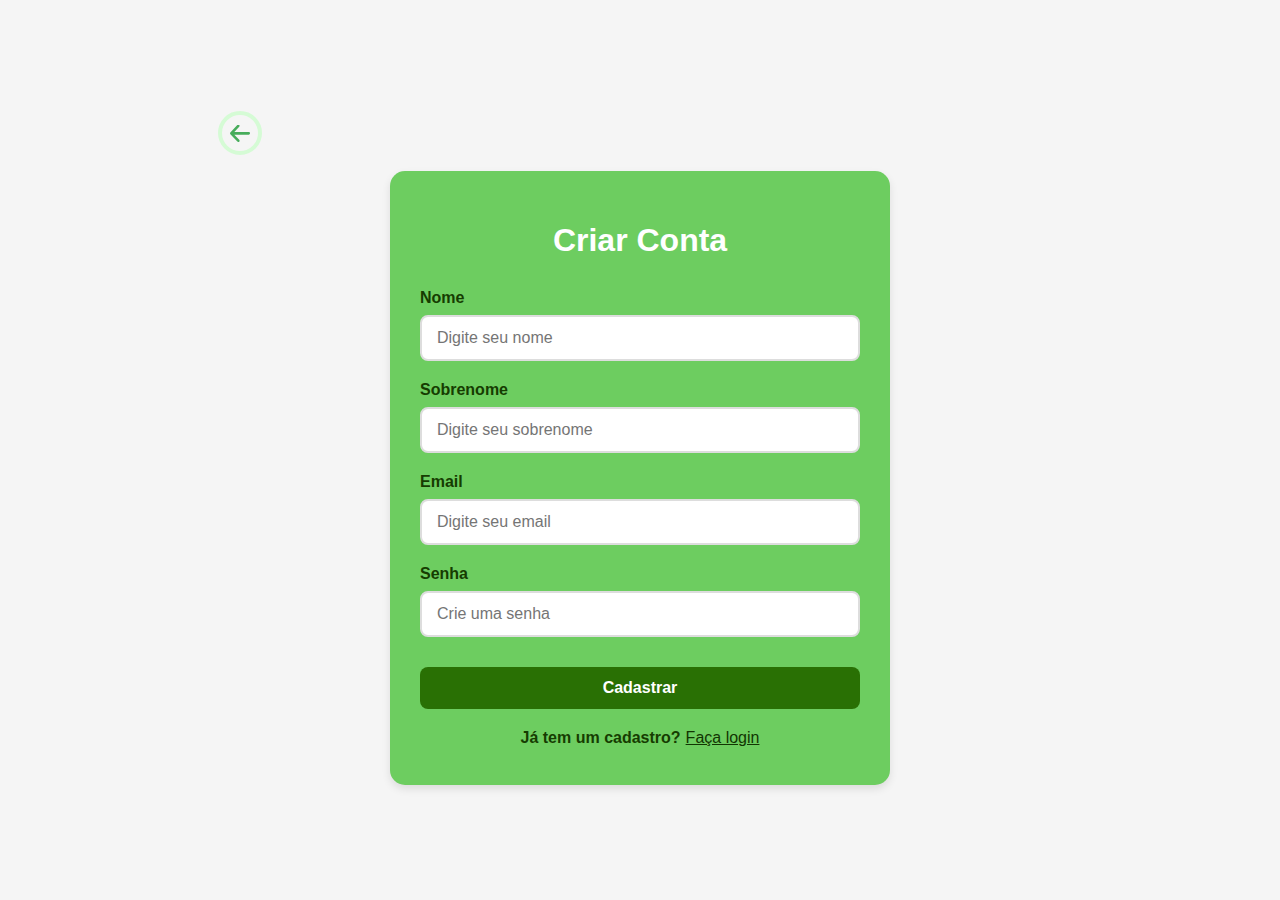
<file: PI FATEC/ProjIntegrador/telas/cadastro.html>
<!DOCTYPE html>
<html lang="pt-BR">
<head>
    <meta charset="UTF-8">
    <meta name="viewport" content="width=device-width, initial-scale=1.0">
    <link rel="stylesheet" href="../css/stylecadastro.css">
    <link rel="icon" href="../img/BE9291F6-A43A-4824-99E8-EF4B582472B4.png" type="image/x-icon">
    <title>Cadastro - EcoPoints</title>
</head>
<body>
    <button href="index.php" class="button" id="backBtn"onclick="window.location.href='index.php'">
        <div class="button-box">
          <span class="button-elem">
            <svg viewBox="0 0 46 40" xmlns="http://www.w3.org/2000/svg">
              <path
                d="M46 20.038c0-.7-.3-1.5-.8-2.1l-16-17c-1.1-1-3.2-1.4-4.4-.3-1.2 1.1-1.2 3.3 0 4.4l11.3 11.9H3c-1.7 0-3 1.3-3 3s1.3 3 3 3h33.1l-11.3 11.9c-1 1-1.2 3.3 0 4.4 1.2 1.1 3.3.8 4.4-.3l16-17c.5-.5.8-1.1.8-1.9z"
              ></path>
            </svg>
          </span>
          <span class="button-elem">
            <svg viewBox="0 0 46 40">
              <path
                d="M46 20.038c0-.7-.3-1.5-.8-2.1l-16-17c-1.1-1-3.2-1.4-4.4-.3-1.2 1.1-1.2 3.3 0 4.4l11.3 11.9H3c-1.7 0-3 1.3-3 3s1.3 3 3 3h33.1l-11.3 11.9c-1 1-1.2 3.3 0 4.4 1.2 1.1 3.3.8 4.4-.3l16-17c.5-.5.8-1.1.8-1.9z"
              ></path>
            </svg>
          </span>
        </div>
      </button>

    <div class="container">
        <div class="content">
            <h1>Criar Conta</h1>
            <form action="cadastro.php" method="post">
                <div class="form-group">
                    <label for="nome">Nome</label>
                    <input type="text" id="nome" name="nome" placeholder="Digite seu nome" required>
                </div>
                
                <div class="form-group">
                    <label for="sobrenome">Sobrenome</label>
                    <input type="text" id="sobrenome" name="sobrenome" placeholder="Digite seu sobrenome" required>
                </div>
                
                <div class="form-group">
                    <label for="email">Email</label>
                    <input type="email" id="email" name="email" placeholder="Digite seu email" required>
                </div>
                
                <div class="form-group">
                    <label for="senha">Senha</label>
                    <input type="password" id="senha" name="senha" placeholder="Crie uma senha" required>
                </div>
                
                <button type="submit" class="submit-btn">Cadastrar</button>
            </form>
            <div class="teste">
            <label for="">Já tem um cadastro? </label>
            <a href="login.php"> Faça login</a>
        </div>
        </div>
    </div>
</body>
</html>
</file>
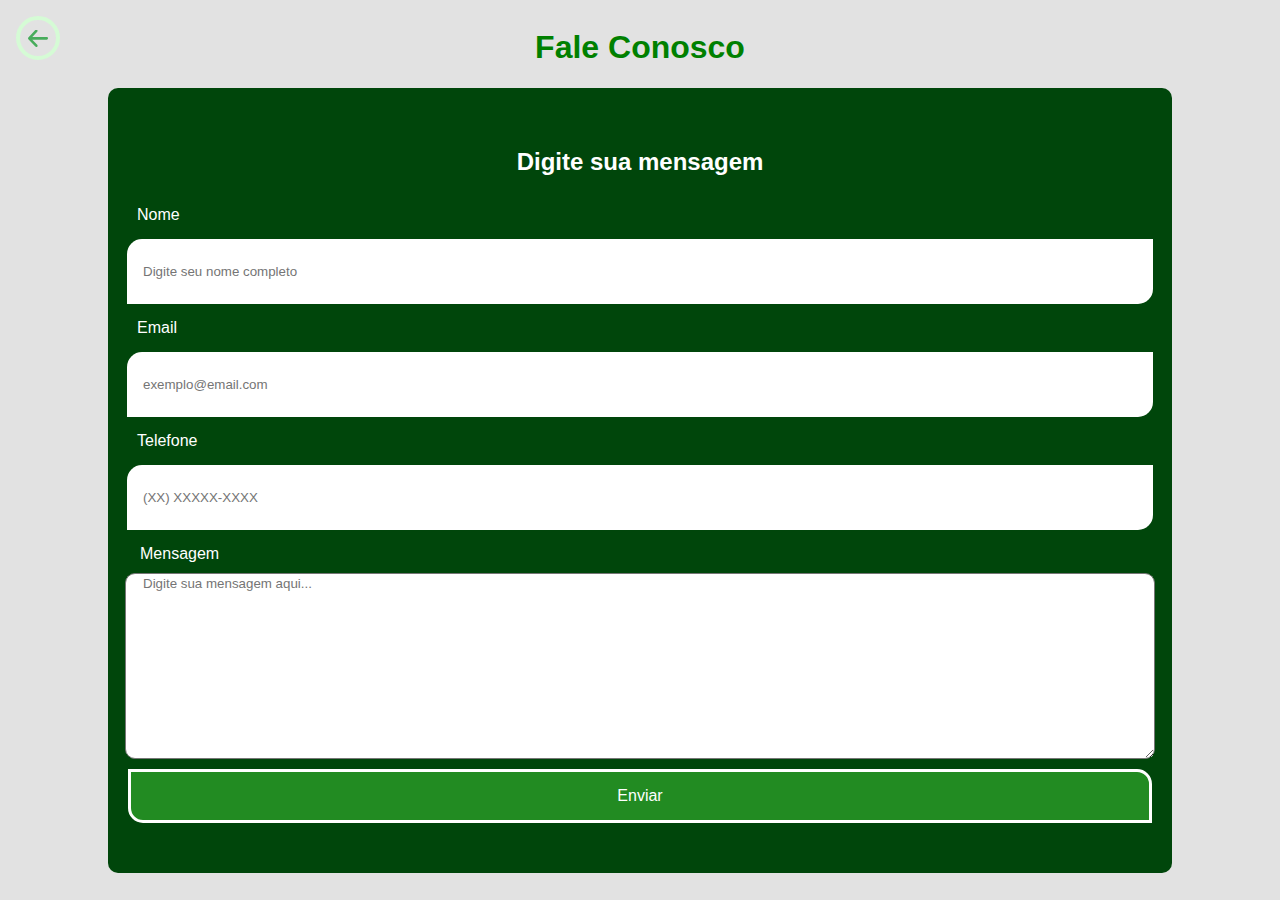
<file: PI FATEC/ProjIntegrador/telas/fale_conosco.html>
<!DOCTYPE html>
<html lang="en">
<head>
    <meta charset="UTF-8">
    <meta name="viewport" content="width=device-width, initial-scale=1.0">
    <link rel="stylesheet" href="../css/stylefaq.css">
    <link rel="icon" href="../img/BE9291F6-A43A-4824-99E8-EF4B582472B4.png" type="image/x-icon">
    <title>SAC</title>
</head>
<body>
    <div class="titulo-container">
    <button href="index.php" class="button" id="backBtn"onclick="window.location.href='index.php'">
        <div class="button-box">
          <span class="button-elem">
            <svg viewBox="0 0 46 40" xmlns="http://www.w3.org/2000/svg">
              <path
                d="M46 20.038c0-.7-.3-1.5-.8-2.1l-16-17c-1.1-1-3.2-1.4-4.4-.3-1.2 1.1-1.2 3.3 0 4.4l11.3 11.9H3c-1.7 0-3 1.3-3 3s1.3 3 3 3h33.1l-11.3 11.9c-1 1-1.2 3.3 0 4.4 1.2 1.1 3.3.8 4.4-.3l16-17c.5-.5.8-1.1.8-1.9z"
              ></path>
            </svg>
          </span>
          <span class="button-elem">
            <svg viewBox="0 0 46 40">
              <path
                d="M46 20.038c0-.7-.3-1.5-.8-2.1l-16-17c-1.1-1-3.2-1.4-4.4-.3-1.2 1.1-1.2 3.3 0 4.4l11.3 11.9H3c-1.7 0-3 1.3-3 3s1.3 3 3 3h33.1l-11.3 11.9c-1 1-1.2 3.3 0 4.4 1.2 1.1 3.3.8 4.4-.3l16-17c.5-.5.8-1.1.8-1.9z"
              ></path>
            </svg>
          </span>
        </div>
      </button>
    <h1>Fale Conosco</h1>
</div>
    <div class="formulario">
    <form action="https://formspree.io/f/myzwwkre" method="POST">
        <h2>Digite sua mensagem</h2>
        <div class="nome">
        <label for="">Nome</label>
    <input type="text" name="Nome" id="nome" placeholder="Digite seu nome completo">
        </div>
        <div class="email">
        <label for="">Email</label>
    <input type="email" name="Email" id="email" placeholder="exemplo@email.com" >
</div>
<div class="telefone">
    <label for="">Telefone</label>
    <input type="tel" id="telefone" name="Telefone"  pattern="[0-9]{2}[0-9]{4,5}[0-9]{4}" placeholder="(XX) XXXXX-XXXX" >
</div>
<div class="mensagem">
    <label for="">Mensagem</label>
    
    <textarea id="mensagem" name="Mensagem" 
          rows="4" cols="50"
          placeholder="Digite sua mensagem aqui..."></textarea>
        
</div>
    <input type="submit" value="Enviar">
</div>
</form>
</body>
</html>
</file>
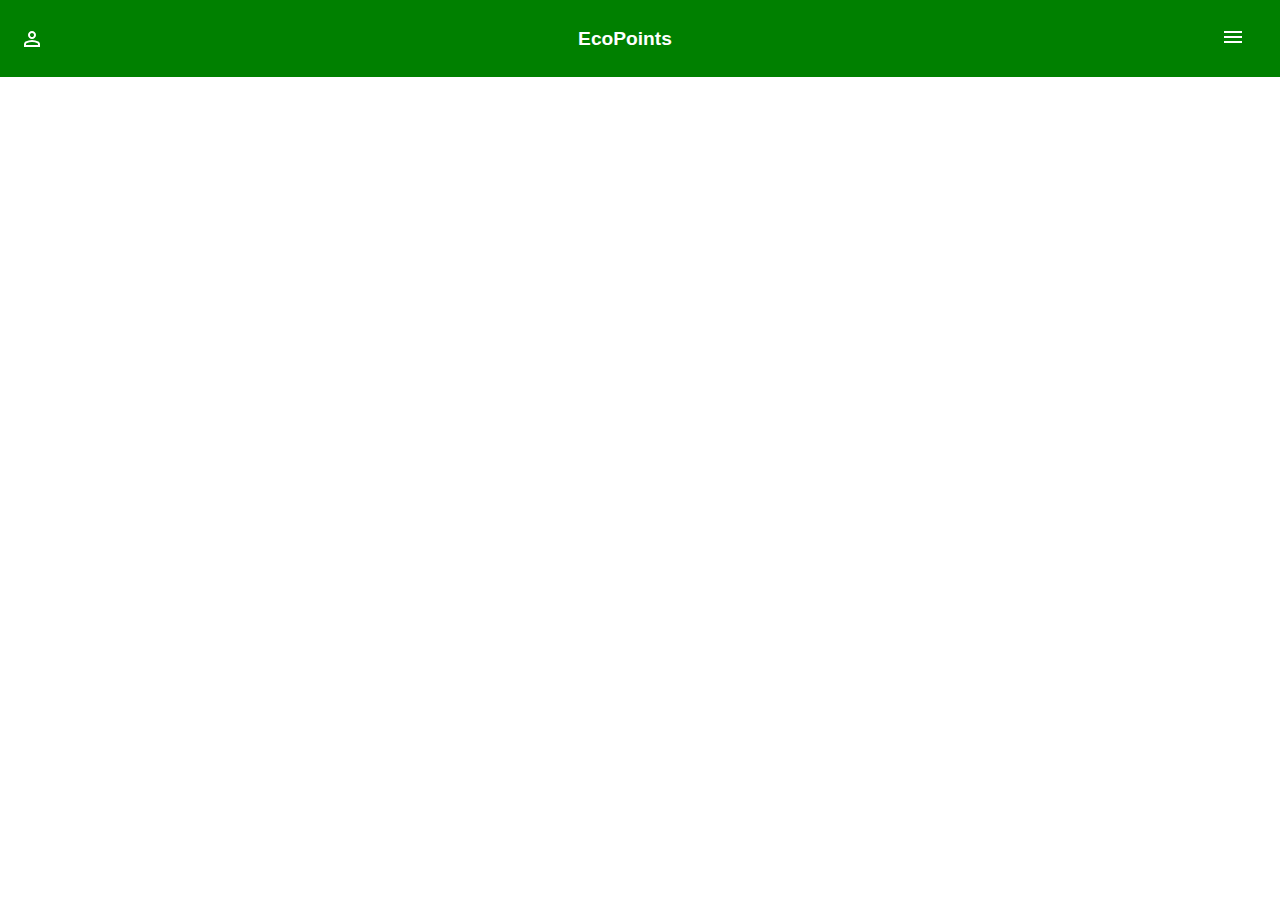
<file: PI FATEC/ProjIntegrador/telas/navbar.html>
<!DOCTYPE html>
<html lang="en">
<head>
    <meta charset="UTF-8">
    <meta name="viewport" content="width=device-width, initial-scale=1.0">
    <link rel="stylesheet" href="../css/stylenav.css">
    
    <title>EcoPoints</title>
</head>
<body>
    <div class="navbar">
        <svg xmlns="http://www.w3.org/2000/svg" height="24px" viewBox="0 -960 960 960" width="24px" fill="white"><path d="M480-480q-66 0-113-47t-47-113q0-66 47-113t113-47q66 0 113 47t47 113q0 66-47 113t-113 47ZM160-160v-112q0-34 17.5-62.5T224-378q62-31 126-46.5T480-440q66 0 130 15.5T736-378q29 15 46.5 43.5T800-272v112H160Zm80-80h480v-32q0-11-5.5-20T700-306q-54-27-109-40.5T480-360q-56 0-111 13.5T260-306q-9 5-14.5 14t-5.5 20v32Zm240-320q33 0 56.5-23.5T560-640q0-33-23.5-56.5T480-720q-33 0-56.5 23.5T400-640q0 33 23.5 56.5T480-560Zm0-80Zm0 400Z"/></svg>
        <p>EcoPoints</p>
        <div class="dropdown">
            <button class="dropbtn">
                <svg xmlns="http://www.w3.org/2000/svg" height="24px" viewBox="0 -960 960 960" width="24px" fill="white"><path d="M120-240v-80h720v80H120Zm0-200v-80h720v80H120Zm0-200v-80h720v80H120Z"/></svg>
            </button>
            <div id="myDropdown" class="dropdown-content">
                <a href="cadastro.html">Cadastro</a>
                <a href="login.php">Login</a>
                <a href="ranking.html">Ranking</a>
                <a href="#">Premios</a>
                <a href="registrar_pontos.html">Registrar pontos</a>
                <a href="fale_conosco.html">Fale Conosco</a>
            </div>
        </div>
    </div>
    <script src="../js/script.js"></script>
</body>
</html>
</file>
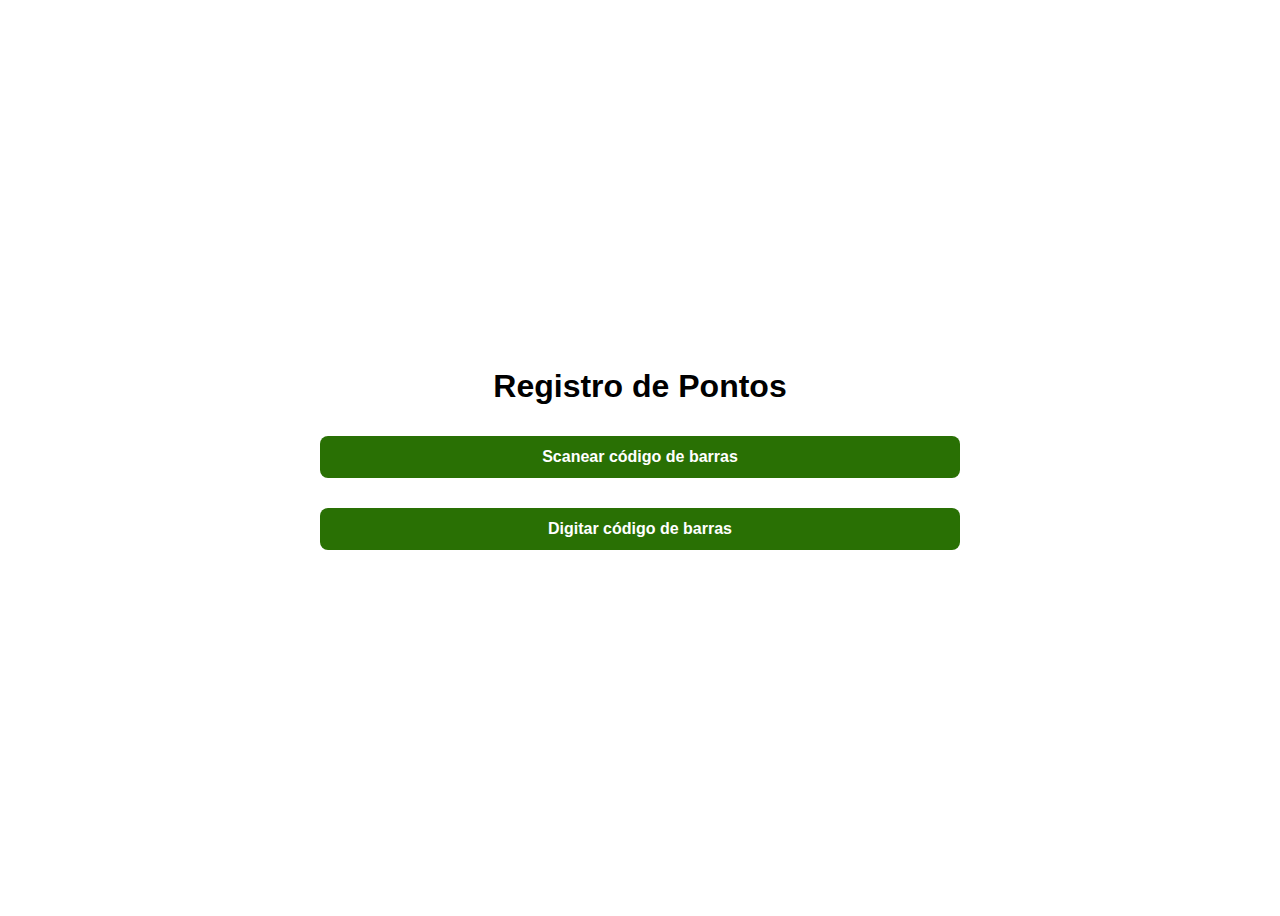
<file: PI FATEC/ProjIntegrador/telas/registrar_pontos.html>
<!DOCTYPE html>
<html lang="en">
<head>
    <meta charset="UTF-8">
    <meta name="viewport" content="width=device-width, initial-scale=1.0">
    <link rel="stylesheet" href="../css/pontosstyle.css">
    <link rel="icon" href="../img/BE9291F6-A43A-4824-99E8-EF4B582472B4.png" type="image/x-icon">
    <title>Registro de Pontos</title>
</head>
<body>
    <div class="container">

        <h1>Registro de Pontos</h1>
        <button id="scannerBtn">Scanear código de barras</button>



        <button onclick="window.location.href='coddigito.php'">Digitar código de barras</button>
    </div>
</body> <script>
// Adicione este script
document.getElementById('scannerBtn').addEventListener('click', function() {
    const tooltip = document.createElement('div');
    tooltip.innerHTML = '🚀 Em breve! Estamos finalizando o leitor por câmera';
    tooltip.style.position = 'absolute';
    tooltip.style.background = '#4CAF50';
    tooltip.style.color = 'white';
    tooltip.style.padding = '10px';
    tooltip.style.borderRadius = '5px';
    tooltip.style.marginTop = '5px';
    tooltip.style.boxShadow = '0 2px 5px rgba(0,0,0,0.2)';
    
    this.parentNode.appendChild(tooltip);
    
    setTimeout(() => {
        tooltip.remove();
    }, 3000);
});
</script>
</html>
</file>
<file: PI FATEC/ProjIntegrador/css/stylecadastro.css>
/* Estilos gerais */
body {
    font-family: 'Arial', sans-serif;
    background-color: #f5f5f5;
    margin: 0;
    padding: 0;
    display: flex;
    flex-direction: column;
    justify-content: center;
    align-items: center;
    min-height: 100vh;
}

.container {
    width: 100%;
    max-width: 500px;
    padding: 20px;
}

.content {
    background-color: #6DCD60;
    border-radius: 15px;
    padding: 30px;
    box-shadow: 0 4px 8px rgba(0, 0, 0, 0.1);
}

h1 {
    color: #fff;
    text-align: center;
    margin-bottom: 30px;
}

/* Estilos do formulário */
.form-group {
    margin-bottom: 20px;
}

label {
    display: block;
    margin-bottom: 8px;
    color: #163C01;
    font-weight: bold;
}

input[type="text"],
input[type="email"],
input[type="password"] {
    width: 100%;
    padding: 12px 15px;
    border: 2px solid #ddd;
    border-radius: 8px;
    font-size: 16px;
    transition: border-color 0.3s;
    box-sizing: border-box;
}

input[type="text"]:focus,
input[type="email"]:focus,
input[type="password"]:focus {
    border-color: #297004;
    outline: none;
}

/* Estilo do botão */
.submit-btn {
    width: 100%;
    padding: 12px;
    background-color: #297004;
    color: white;
    border: none;
    border-radius: 8px;
    font-size: 16px;
    font-weight: bold;
    cursor: pointer;
    transition: background-color 0.3s;
    margin-top: 10px;
}

.submit-btn:hover {
    background-color: #1f5a03;
}

/* Responsividade */
@media (max-width: 60vw) {
    .content {
        padding: 20px;
    }
    
    input[type="text"],
    input[type="email"],
    input[type="password"] {
        padding: 10px 12px;
    }
}
.teste{
    display: flex;/*um ao lado do outro*/
    justify-content: center;/*um ao lado do outro*/
    margin-top: 20px;
    text-align: center;
}
a{
    margin-left: 5px;
    color: #123502;
}

/*Style back btn*/
.button {
    top: 10px;
    right: 400px;
    position: relative;
    width: 56px;
    height: 56px;
    margin: 0;
    overflow: hidden;
    outline: none;
    background-color: transparent;
    cursor: pointer;
    border: 0;
  }
  
  .button:before,
  .button:after {
    content: "";
    position: absolute;
    border-radius: 50%;
    inset: 6px;
  }
  
  .button:before {
    border: 4px solid #d5fbd5;
    transition: opacity 0.4s cubic-bezier(0.77, 0, 0.175, 1) 80ms,
      transform 0.5s cubic-bezier(0.455, 0.03, 0.515, 0.955) 80ms;
  }
  
  .button:after {
    border: 4px solid #96f0a9;
    transform: scale(1.3);
    transition: opacity 0.4s cubic-bezier(0.165, 0.84, 0.44, 1),
      transform 0.5s cubic-bezier(0.25, 0.46, 0.45, 0.94);
    opacity: 0;
  }
  
  .button:hover:before,
  .button:focus:before {
    opacity: 0;
    transform: scale(0.7);
    transition: opacity 0.4s cubic-bezier(0.165, 0.84, 0.44, 1),
      transform 0.5s cubic-bezier(0.25, 0.46, 0.45, 0.94);
  }
  
  .button:hover:after,
  .button:focus:after {
    opacity: 1;
    transform: scale(1);
    transition: opacity 0.4s cubic-bezier(0.77, 0, 0.175, 1) 80ms,
      transform 0.5s cubic-bezier(0.455, 0.03, 0.515, 0.955) 80ms;
  }
  
  .button-box {
    display: flex;
    position: absolute;
    top: 0;
    left: 0;
  }
  
  .button-elem {
    display: block;
    width: 20px;
    height: 20px;
    margin: 17px 18px 0 18px;
    transform: rotate(180deg);
    fill: #47ac5b;
  }
  
  .button:hover .button-box,
  .button:focus .button-box {
    transition: 0.4s;
    transform: translateX(-56px);
  }
</file>
<file: PI FATEC/ProjIntegrador/css/stylefaq.css>
*{
    font-family: Arial, Helvetica, sans-serif;
}
body{
    background-color: rgb(226, 226, 226);
    display: flex;
    flex-direction: column;
    justify-content: center;
    align-items: center;
}
form{

    display: flex;
    align-items: center;
    justify-content: center;
    flex-direction: column;
}
input {
    padding: 1px;
    margin: 5px;
    border-radius: 15px 0px 15px 0px;
    border: none;
    width: 80vw;
    height: 7vh;
    text-indent: 15px;/*place holder margin*/
    
}
.nome, .email, .telefone, .mensagem{
    display: flex;
    flex-direction: column;
}
 label{
    margin: 10px;
   margin-left:15px ;
   color: rgb(255, 255, 255);
}
h1{
    color: green;
}
h2{
    color: white;
}
.formulario{
    display: flex;
    justify-content: center;
    padding: 10px;
    border-radius: 10px;
    height: 85dvh;
    background-color: rgb(0, 70, 11);
}
input[type="submit"]{
    margin: 10px;
    width: 80vw;
    height: 6vh;
    text-indent: 0px;
    border-radius: 0px 15px 0px 15px;
    font-size: medium;
    background-color: forestgreen;
    color: white;
    border: 3px solid white; 
}
textarea{
    border-radius: 10px;
    width: 80vw;
    height: 20vh;
    text-indent: 15px;
}
/*Style back btn*/
/* Botão Voltar - mantido */
.button {
  position: fixed;
  top: 10px;
  left: 10px;
  width: 56px;
  height: 56px;
  margin: 0;
  overflow: hidden;
  outline: none;
  background-color: transparent;
  cursor: pointer;
  border: 0;
}
  
  .button:before,
  .button:after {
    content: "";
    position: absolute;
    border-radius: 50%;
    inset: 6px;
  }
  
  .button:before {
    border: 4px solid #d5fbd5;
    transition: opacity 0.4s cubic-bezier(0.77, 0, 0.175, 1) 80ms,
      transform 0.5s cubic-bezier(0.455, 0.03, 0.515, 0.955) 80ms;
  }
  
  .button:after {
    border: 4px solid #96f0a9;
    transform: scale(1.3);
    transition: opacity 0.4s cubic-bezier(0.165, 0.84, 0.44, 1),
      transform 0.5s cubic-bezier(0.25, 0.46, 0.45, 0.94);
    opacity: 0;
  }
  
  .button:hover:before,
  .button:focus:before {
    opacity: 0;
    transform: scale(0.7);
    transition: opacity 0.4s cubic-bezier(0.165, 0.84, 0.44, 1),
      transform 0.5s cubic-bezier(0.25, 0.46, 0.45, 0.94);
  }
  
  .button:hover:after,
  .button:focus:after {
    opacity: 1;
    transform: scale(1);
    transition: opacity 0.4s cubic-bezier(0.77, 0, 0.175, 1) 80ms,
      transform 0.5s cubic-bezier(0.455, 0.03, 0.515, 0.955) 80ms;
  }
  
  .button-box {
    display: flex;
    position: absolute;
    top: 0;
    left: 0;
  }
  
  .button-elem {
    display: block;
    width: 20px;
    height: 20px;
    margin: 17px 18px 0 18px;
    transform: rotate(180deg);
    fill: #47ac5b;
  }
  
  .button:hover .button-box,
  .button:focus .button-box {
    transition: 0.4s;
    transform: translateX(-56px);
  }
  .titulo-container{
    display: flex;
  }
</file>
<file: PI FATEC/ProjIntegrador/css/stylenav.css>
/* Estilos básicos */
body {
    margin: 0;
    font-family: Arial, sans-serif;
}

.navbar {
    display: flex;
    justify-content: space-between;
    align-items: center;
    background-color: green;
    padding: 10px 20px;
    color: white;
}

.navbar p {
    margin: 10px;
    font-size: 1.2rem;
    font-weight: bold;
}

.navbar svg {
    cursor: pointer;
}

/* Estilos do dropdown */
.dropdown {
    position: relative;
    display: inline;
}

.dropbtn {
    background-color: green;
    border: none;
    cursor: pointer;
    padding: 15px;
    border-radius: 4px;
}

.dropdown-content {
    display: none;
    position: absolute;
    right: 0;
    background-color: #f9f9f9;
    min-width: 160px;
    box-shadow: 0px 8px 16px 0px rgba(0,0,0,0.2);
    z-index: 1;
    border-radius: 4px;
}

.dropdown-content a {
    color: black;
    padding: 12px 16px;
    text-decoration: none;
    display: block;
}

.dropdown-content a:hover {
    background-color: #c6c6c6;
}

.show {
    display: block;
    top: 10px; /*posicao do conteudo dentro do botao menu*/
}

/* Alinhamento dos itens da navbar */
.navbar > div {
    display: flex;
    align-items: center;
    gap: 10px;
}
button:focus{
    border: none;
    outline: none;
}
</file>
<file: PI FATEC/ProjIntegrador/css/pontosstyle.css>
*{
    font-family: Arial, Helvetica, sans-serif;
}
body{
    height: 100vh;
    display: flex;
    flex-direction: column;
    align-items: center;
    justify-content: center;
}
.container{
    height: 100dvh;
    display: flex;
    flex-direction: column;
    align-items: center;
    justify-content: center;
}
button{
    margin: 20px;
    padding: 12px;
    background-color: #297004;
    color: white;
    border: none;
    border-radius: 8px;
    font-size: 16px;
    font-weight: bold;
    cursor: pointer;
    transition: background-color 0.3s;
    width: 50dvw;
    margin-top: 10px;
}
</file>
